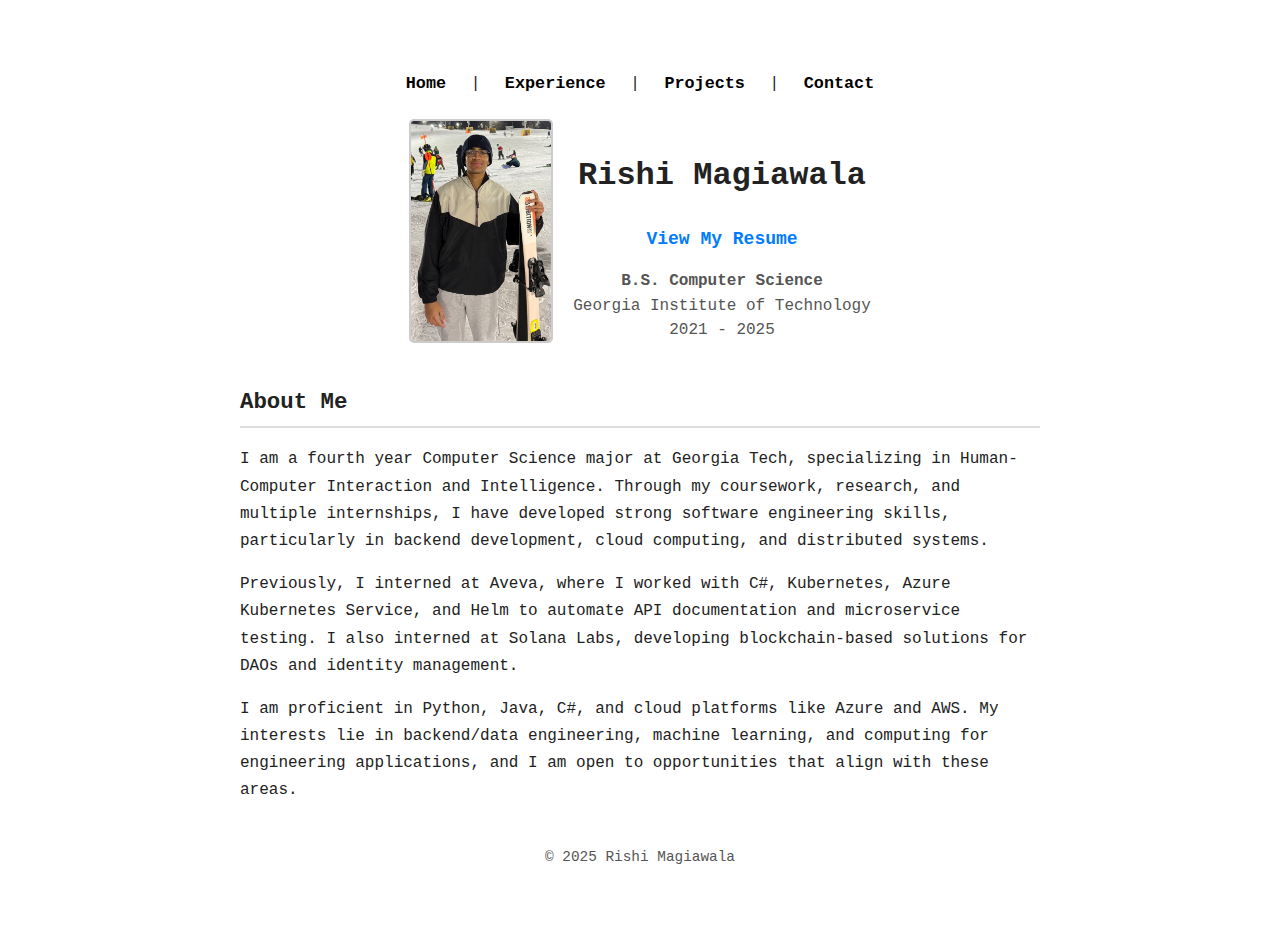
<file: index.html>
<!DOCTYPE html>
<html lang="en">
<head>
    <meta charset="UTF-8">
    <meta name="viewport" content="width=device-width, initial-scale=1.0">
    <title>Rishi Magiawala - Portfolio</title>
    <link rel="stylesheet" href="styles.css">
</head>
<body>
    <header>
        <nav>
            <a href="index.html">Home</a> |
            <a href="experience.html">Experience</a> |
            <a href="projects.html">Projects</a> |
            <a href="contact.html">Contact</a>
        </nav>
    </header>

    <main>
        <div class="intro-container">
            <div class="profile-container">
                <img src="profile.jpg" alt="Rishi Magiawala Skiing" class="profile-pic">
            </div>
            <div class="intro-text">
                <h1>Rishi Magiawala</h1>
                <p class="resume-link"><a href="https://drive.google.com/file/d/1ZHUtY-DYNE1j4N2hCS4qF12LMHrJoZnA/view?usp=sharing" target="_blank">View My Resume</a></p>
                <div class="education">
                    <p><strong>B.S. Computer Science</strong></p>
                    <p>Georgia Institute of Technology</p>
                    <p>2021 - 2025</p>
                </div>
            </div>
            </div>
            
        </div>

        <section>
            <h2>About Me</h2>
            <p>I am a fourth year Computer Science major at Georgia Tech, specializing in Human-Computer Interaction and Intelligence. Through my coursework, research, and multiple internships, I have developed strong software engineering skills, particularly in backend development, cloud computing, and distributed systems.</p>

<p>Previously, I interned at Aveva, where I worked with C#, Kubernetes, Azure Kubernetes Service, and Helm to automate API documentation and microservice testing. I also interned at Solana Labs, developing blockchain-based solutions for DAOs and identity management.</p>

<p>I am proficient in Python, Java, C#, and cloud platforms like Azure and AWS. My interests lie in backend/data engineering, machine learning, and computing for engineering applications, and I am open to opportunities that align with these areas.</p>

        </section>

        <!-- <section>
            <h2>What I Do</h2>
            <ul>
                <li>Software Development (Go, Python, C#, JavaScript)</li>
                <li>Cloud Infrastructure & Kubernetes</li>
                <li>AI & Machine Learning</li>
                <li>Blockchain & Smart Contracts</li>
            </ul>
        </section> -->
    </main>

    <footer>
        <p>&copy; 2025 Rishi Magiawala</p>
    </footer>
</body>
</html>
</file>
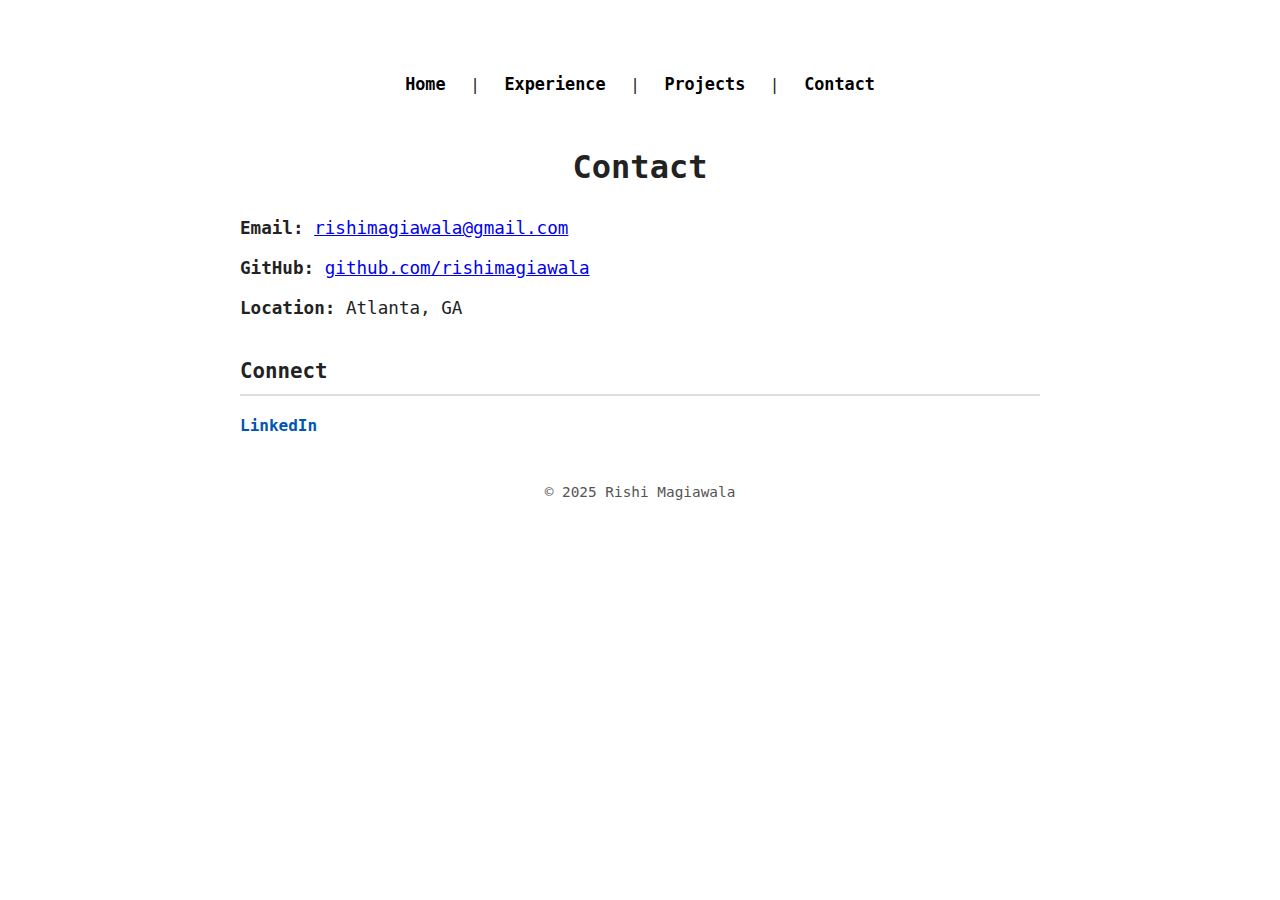
<file: contact.html>
<!DOCTYPE html>
<html lang="en">
<head>
    <meta charset="UTF-8">
    <meta name="viewport" content="width=device-width, initial-scale=1.0">
    <title>Contact - Rishi Magiawala</title>
    <link rel="stylesheet" href="styles.css">
</head>
<body>
    <header>
        <nav>
            <a href="index.html">Home</a> |
            <a href="experience.html">Experience</a> |
            <a href="projects.html">Projects</a> |
            <a href="contact.html">Contact</a>
        </nav>
    </header>

    <main>
        <h1>Contact</h1>

        <section class="contact-info">
            <p><strong>Email:</strong> <a href="mailto:rishimagiawala@gmail.com">rishimagiawala@gmail.com</a></p>
            <p><strong>GitHub:</strong> <a href="https://github.com/rishimagiawala" target="_blank">github.com/rishimagiawala</a></p>
            <p><strong>Location:</strong> Atlanta, GA</p>
        </section>

        <section class="contact-links">
            <h2>Connect</h2>
            <p>
                <a href="https://linkedin.com/in/rishimagiawala" target="_blank">LinkedIn</a>
            </p>
        </section>
    </main>

    <footer>
        <p>&copy; 2025 Rishi Magiawala</p>
    </footer>
</body>
</html>
</file>
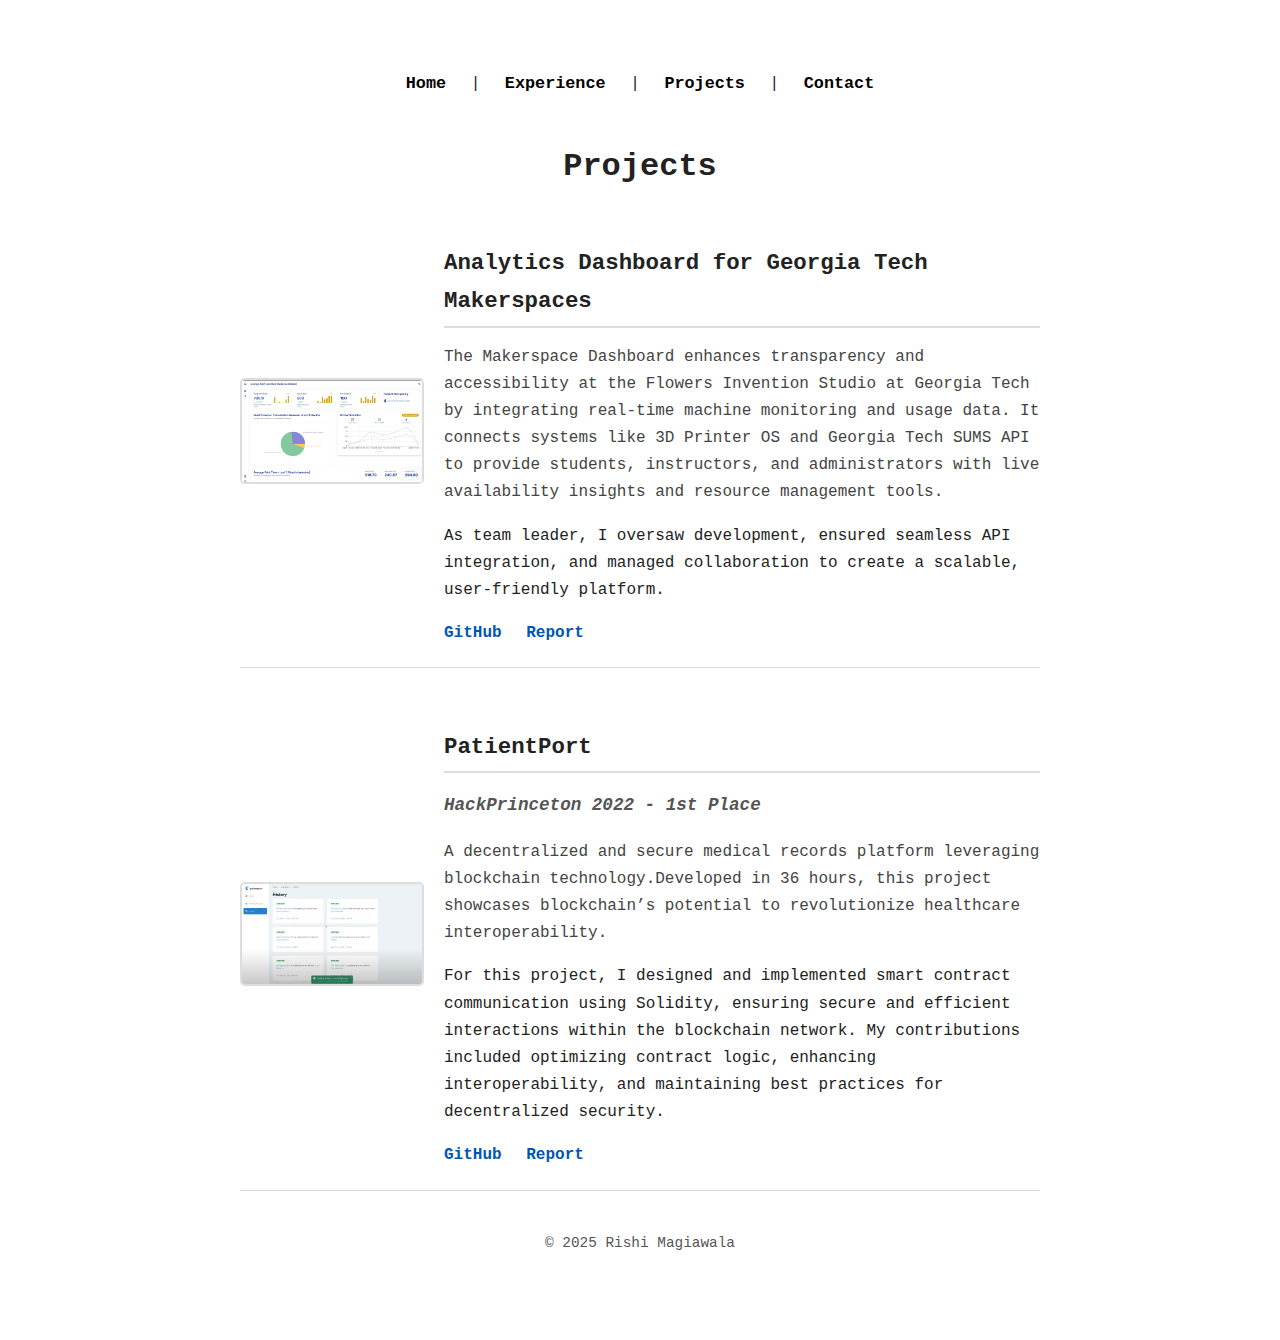
<file: projects.html>
<!DOCTYPE html>
<html lang="en">
<head>
    <meta charset="UTF-8">
    <meta name="viewport" content="width=device-width, initial-scale=1.0">
    <title>Projects - Rishi Magiawala</title>
    <link rel="stylesheet" href="styles.css">
</head>
<body>
    <header>
        <nav>
            <a href="index.html">Home</a> |
            <a href="experience.html">Experience</a> |
            <a href="projects.html">Projects</a> |
            <a href="contact.html">Contact</a>
        </nav>
    </header>

    <main>
        <h1>Projects</h1>

        <section class="project">
            <div class="project-container">
                <img src="dashboard.png" alt="Project 1 Image" class="project-image">
                <div class="project-info">
                    <h2>Analytics Dashboard for Georgia Tech Makerspaces</h2>
                    <p class="description">The Makerspace Dashboard enhances transparency and accessibility at the Flowers Invention Studio at Georgia Tech by integrating real-time machine monitoring and usage data. It connects systems like 3D Printer OS and Georgia Tech SUMS API to provide students, instructors, and administrators with live availability insights and resource management tools. 
                        
                       </p><p>As team leader, I oversaw development, ensured seamless API integration, and managed collaboration to create a scalable, user-friendly platform.</p>
                    <div class="project-links">
                        <a href="https://github.com/GeorgiaTech-DDI/makerspace_dashboard" target="_blank">GitHub</a>
                        <a href="https://docs.google.com/document/d/1SHg5Pqxv82Z7KLEr6XRliDOtKqEhyXNRP94NkC3uvHE/edit?usp=sharing" target="_blank">Report</a>
                    </div>
                </div>
            </div>
        </section>

        <section class="project">
            <div class="project-container">
                <img src="patientport.png" alt="Patientport Project Image" class="project-image">
                <div class="project-info">
                    <h2>PatientPort</h2>
                    <p class="subtitle"><em>HackPrinceton 2022 - 1st Place</em></p>
                    <p class="description">
                        A decentralized and secure medical records platform leveraging blockchain technology.Developed in 36 hours, this project showcases blockchain’s potential to revolutionize 
                        healthcare interoperability.
                    </p>
                    <p>For this project, I designed and implemented smart contract communication using Solidity, ensuring secure and efficient interactions within the blockchain network. My contributions included optimizing contract logic, enhancing interoperability, and maintaining best practices for decentralized security.







                    </p>
                    <div class="project-links">
                        <a href="https://github.com/rishimagiawala/patient-port" target="_blank">GitHub</a>
                        <a href="https://devpost.com/software/patientport" target="_blank">Report</a>
                    </div>
                </div>
            </div>
        </section>

        <!-- <section class="project">
            <div class="project-container">
                <img src="project3_image.jpg" alt="Project 3 Image" class="project-image">
                <div class="project-info">
                    <h2>Project Name 3</h2>
                    <p class="description">Brief description of the project goes here. Explain what it does and key features.</p>
                    <div class="project-links">
                        <a href="https://github.com/yourrepo/project3" target="_blank">GitHub</a>
                        <a href="project3_report.pdf" target="_blank">Report</a>
                    </div>
                </div>
            </div>
        </section> -->

    </main>

    <footer>
        <p>&copy; 2025 Rishi Magiawala</p>
    </footer>
</body>
</html>
</file>
<file: styles.css>
/* GENERAL STYLES */
body {
    font-family: "IBM Plex Mono", "Courier Prime", "Source Code Pro", monospace, serif;
    max-width: 800px;
    margin: 50px auto;
    padding: 20px;
    background: #ffffff;
    color: #222;
    line-height: 1.7;
}

nav {
    text-align: center;
    padding-bottom: 20px;
}

nav a {
    text-decoration: none;
    color: #000;
    margin: 0 15px;
    font-weight: bold;
    font-size: 1.05em;
}

nav a:hover {
    text-decoration: underline;
    color: #0056b3;
}

h1 {
    text-align: center;
    font-size: 2em;
    font-weight: bold;
    margin-bottom: 20px;
}

h2 {
    font-size: 1.4em;
    font-weight: bold;
    margin-top: 30px;
    border-bottom: 2px solid #ddd;
    padding-bottom: 5px;
}

ul {
    list-style-type: square;
    padding-left: 20px;
    font-size: 1em;
}

footer {
    text-align: center;
    font-size: 0.9em;
    margin-top: 40px;
    color: #555;
}

/* HOMEPAGE STYLES */
.intro-container {
    display: flex;
    align-items: center;
    justify-content: center;
    gap: 20px;
    margin-bottom: 30px;
}

.profile-container {
    flex-shrink: 0;
    text-align: center;
}

.profile-pic {
    width: 140px;
    height: auto;
    max-height: 220px;
    border-radius: 5px;
    object-fit: cover;
    border: 2px solid #ccc;
}

.intro-text {
    text-align: left;
}

.subtitle {
    font-size: 1.1em;
    font-weight: bold;
    color: #555;
}

/* EXPERIENCE PAGE STYLES */
.experience {
    margin-bottom: 30px;
    padding-bottom: 20px;
    border-bottom: 1px solid #ddd;
}

.company {
    display: flex;
    align-items: center;
    gap: 20px;
}

.company-logo {
    width: 60px;
    height: auto;
    max-height: 60px;
    border-radius: 5px;
    object-fit: contain;
    border: 1px solid #ddd;
}

.role {
    font-size: 1.2em;
    font-weight: bold;
    margin-bottom: 5px;
}

.duration {
    font-size: 0.9em;
    color: #555;
    margin-bottom: 10px;
}

/* RESPONSIVE DESIGN */
@media (max-width: 768px) {
    body {
        max-width: 90%;
        margin: 30px auto;
        padding: 15px;
    }

    .intro-container {
        flex-direction: column;
        text-align: center;
    }

    .company {
        flex-direction: column;
        text-align: center;
    }

    .profile-pic {
        width: 120px;
        max-height: 180px;
    }

    .company-logo {
        width: 50px;
        max-height: 50px;
    }
}


/* PROJECTS PAGE STYLES */
.project {
    margin-bottom: 30px;
    padding-bottom: 20px;
    border-bottom: 1px solid #ddd;
}

.project-container {
    display: flex;
    align-items: center;
    gap: 20px;
}

.project-image {
    width: 180px;
    height: auto;
    max-height: 120px;
    border-radius: 5px;
   
    border: 2px solid #ddd;
}

.project-info {
    flex: 1;
}

.project-info h2 {
    font-size: 1.4em;
    font-weight: bold;
    margin-bottom: 5px;
}

.description {
    font-size: 1em;
    color: #444;
    margin-bottom: 10px;
}

.project-links a {
    text-decoration: none;
    font-weight: bold;
    margin-right: 15px;
    color: #0056b3;
}

.project-links a:hover {
    text-decoration: underline;
}

/* RESPONSIVE DESIGN */
@media (max-width: 768px) {
    .project-container {
        flex-direction: column;
        text-align: center;
    }

    .project-image {
        width: 100%;
        max-width: 250px;
        height: auto;
    }
}

/* CONTACT PAGE STYLES */
.contact-info {
    text-align: left;
    font-size: 1.1em;
    margin-bottom: 20px;
}

.contact-info p {
    margin: 10px 0;
}

.contact-links {
    text-align: left;
    margin-top: 20px;
}

.contact-links h2 {
    font-size: 1.3em;
    font-weight: bold;
    margin-bottom: 5px;
}

.contact-links a {
    text-decoration: none;
    font-weight: bold;
    color: #0056b3;
}

.contact-links a:hover {
    text-decoration: underline;
}
/* Intro & Education Styling */
.education {
    text-align: center;
    font-size: 1em;
    color: #555;
    margin-top: 5px;
}

.education p {
    margin: 2px 0;
    line-height: 1.4;
}

.intro-text {
    text-align: center;
}

.resume-link {
    margin-top: 5px;
}

.resume-link a {
    text-decoration: none;
    font-weight: bold;
    color: #007bff; /* Adjust color as needed */
    font-size: 18px;
}

.resume-link a:hover {
    text-decoration: underline;
}
</file>
